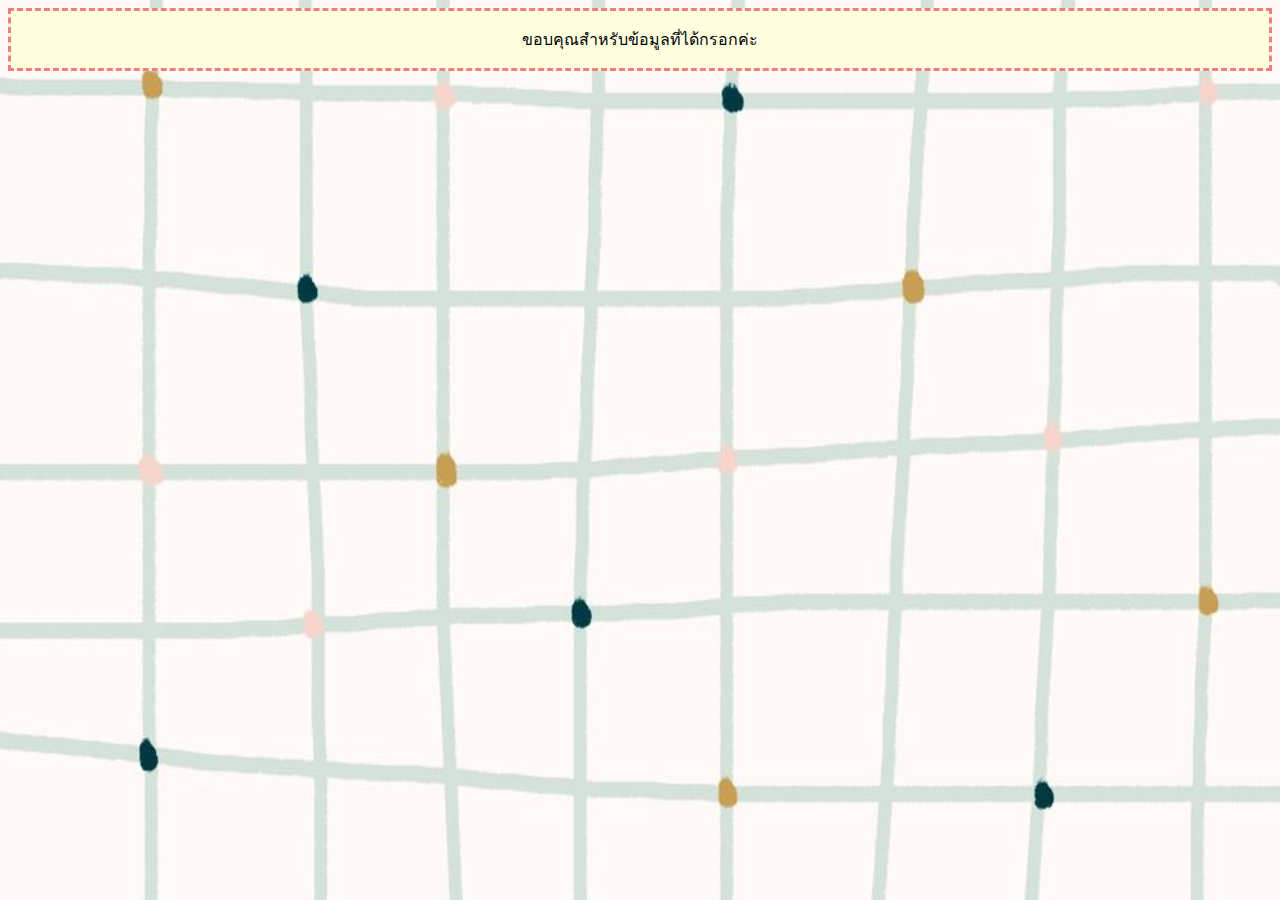
<file: public/thankyou.html>
<!DOCTYPE html>
<html lang="en">

<head>
    <meta charset="UTF-8">
    <meta http-equiv="X-UA-Compatible" content="IE=edge">
    <meta name="viewport" content="width=device-width, initial-scale=1.0">
    <title>Thank</title>

    <style>
        body {
            background-image: url('ex2.jpg');
            background-repeat: no-repeat;
            background-attachment: fixed;
            background-size: 100% 100%;
        }
    
        div {
            border: 3px dashed #f08080;
            background-color: #FFFFE0;
        }
    </style>
</head>

<body>
    <div>
        <center>
            <p>ขอบคุณสำหรับข้อมูลที่ได้กรอกค่ะ</p>
        </center>
    </div>
</body>

</html>
</file>
